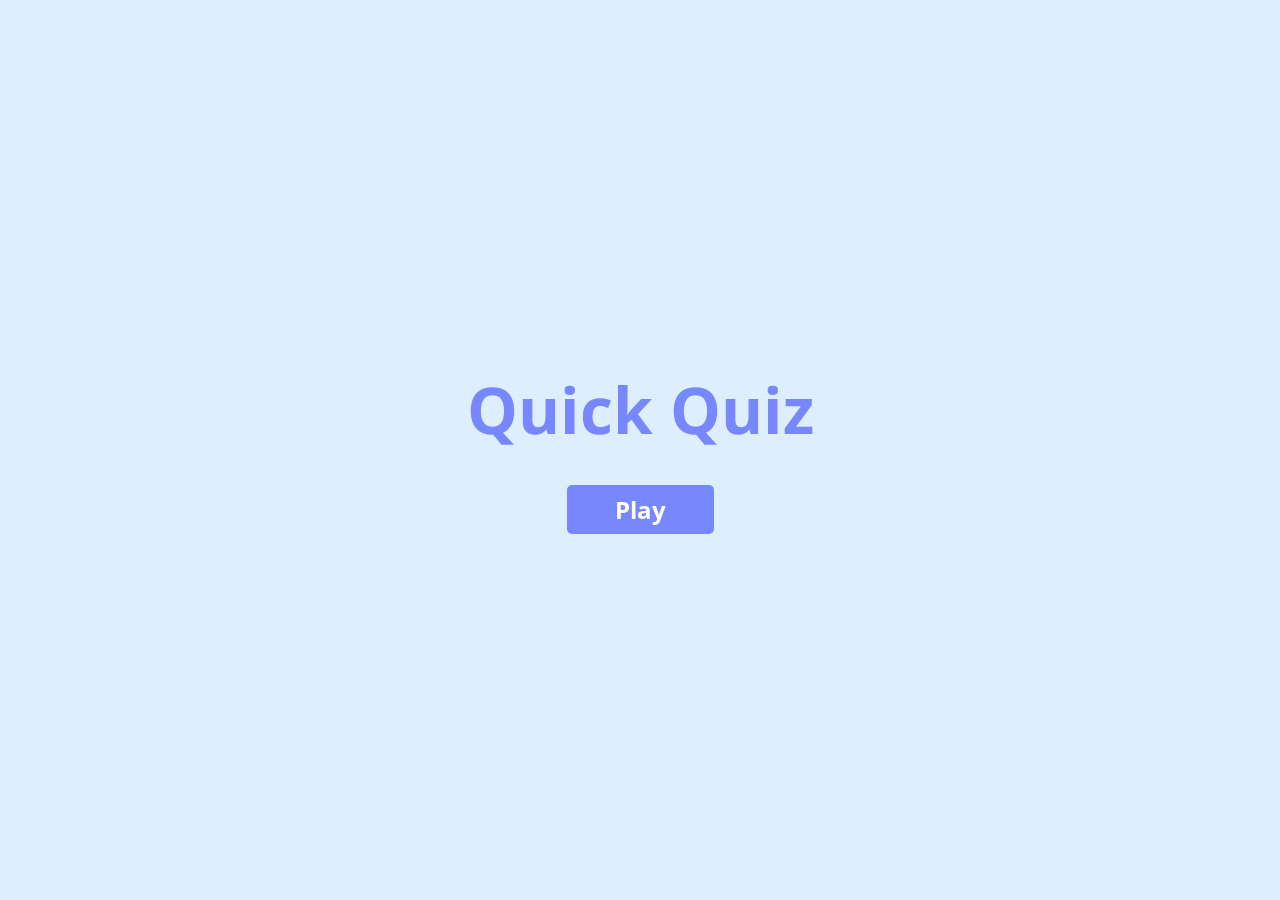
<file: index.html>
<!DOCTYPE html>
<html lang="en">
<head>
    <meta charset="UTF-8">
    <meta name="viewport" content="width=device-width, initial-scale=1.0">

    <title>Quick Quiz</title>

    <link rel="stylesheet" href="res/stylesheets/home.css">
</head>
<body>
    <div class="container">
        <h1 class="title">
            Quick Quiz
        </h1>

        <a href="quiz.html">
            <button class="start-button">
                Play
            </button>
        </a>
    </div>
</body>
</html>
</file>
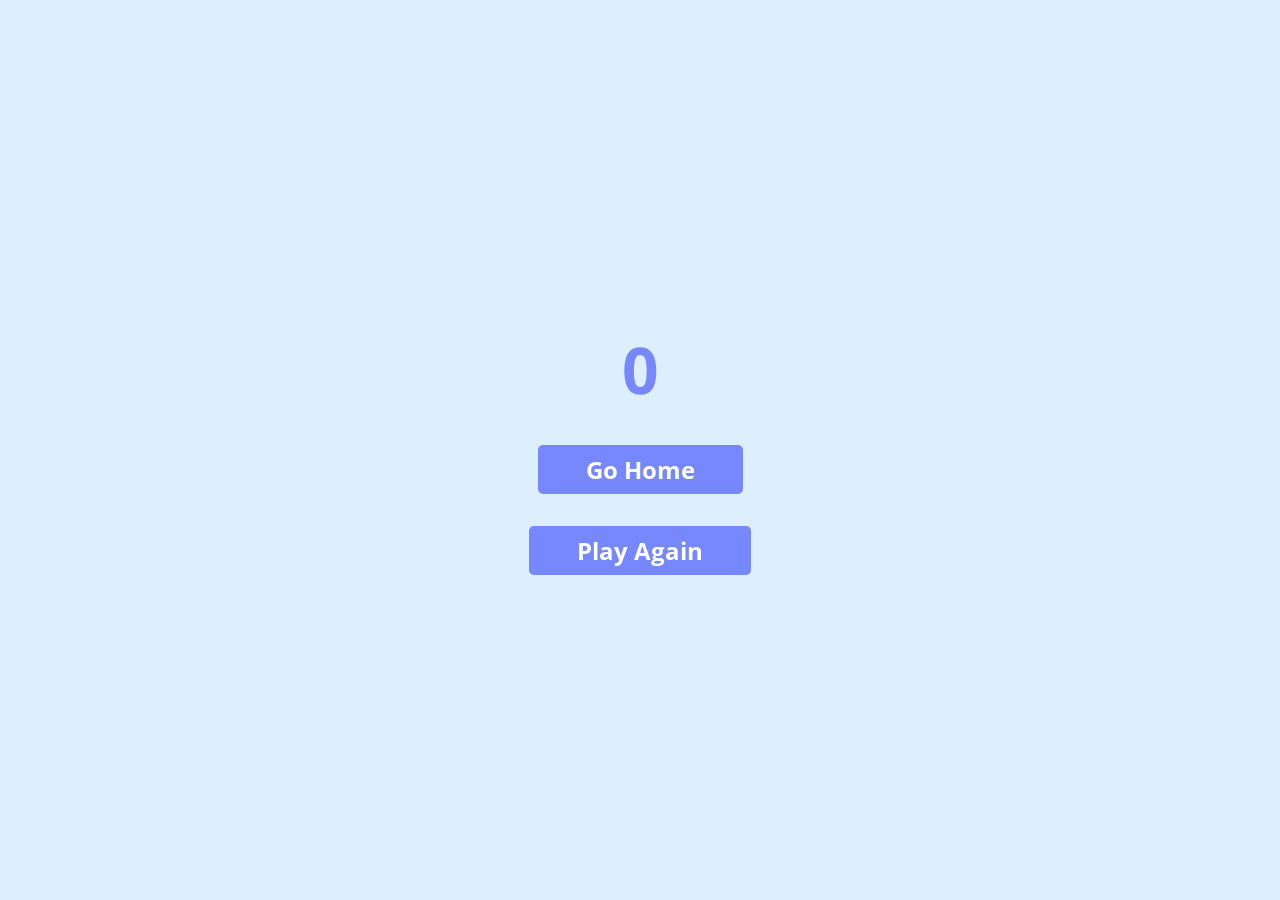
<file: end.html>
<!DOCTYPE html>
<html lang="en">
<head>
    <meta charset="UTF-8">
    <meta name="viewport" content="width=device-width, initial-scale=1.0">
    
    <title>Quick Quiz</title>

    <link rel="stylesheet" href="res/stylesheets/quiz.css">
</head>
<body>
    <div class="container">
        <h1 class="title">
            0
        </h1>

        <script>
            document.querySelector(".title").innerText = localStorage.getItem("qq-scores") || 0;
        </script>

        <a href="index.html">
            <button class="home-button">
                Go Home
            </button>
        </a>

        <a href="quiz.html">
            <button class="home-button">
                Play Again
            </button>
        </a>
    </div>
</body>
</html>
</file>
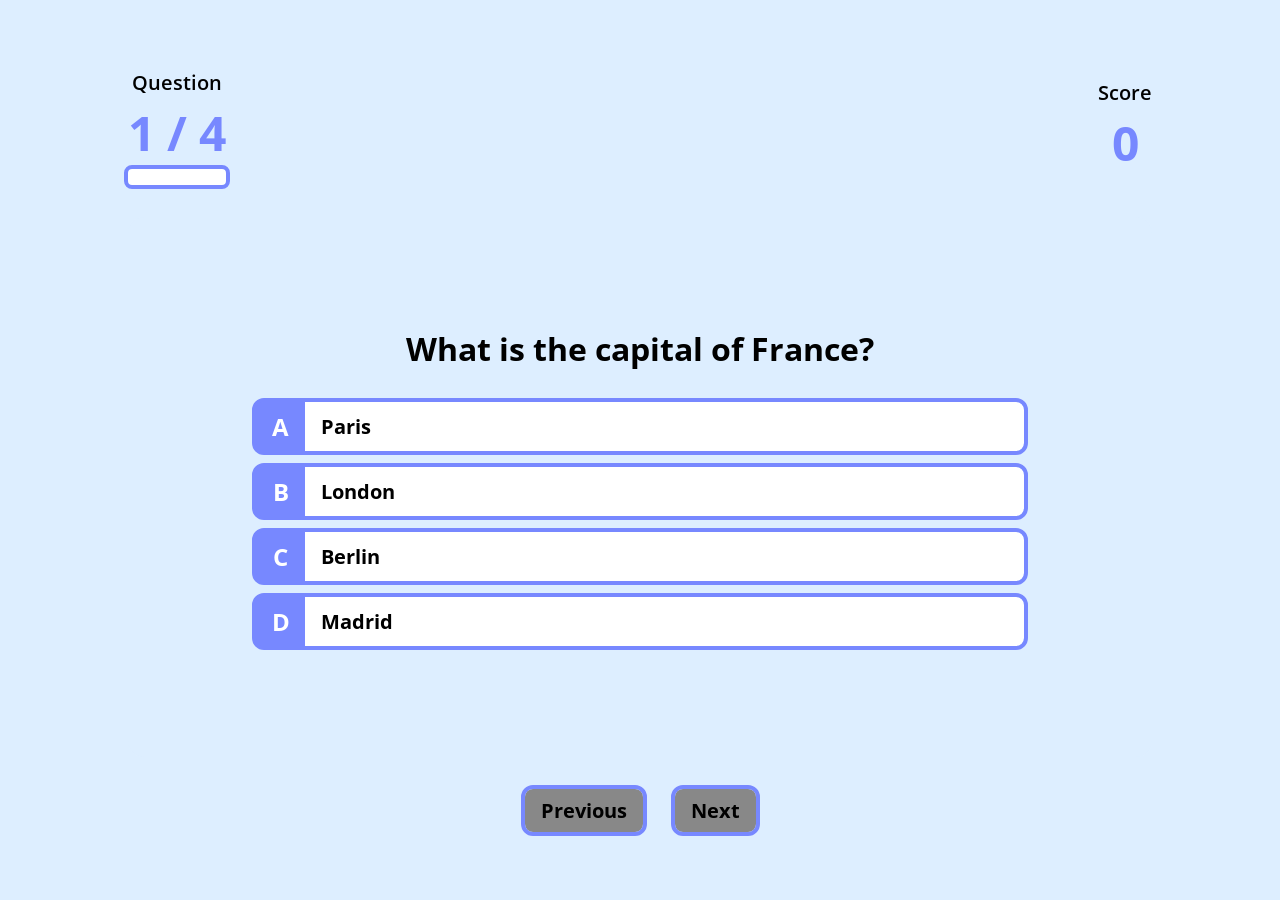
<file: quiz.html>
<!DOCTYPE html>
<html lang="en">
<head>
    <meta charset="UTF-8">
    <meta name="viewport" content="width=device-width, initial-scale=1.0">
    
    <title>Quick Quiz</title>

    <link rel="stylesheet" href="res/stylesheets/quiz.css">
    <link rel="stylesheet" href="res/stylesheets/notifications.css">

    <script src="res/scripts/notification.js" defer></script>
    <script src="res/scripts/data.js" defer></script>
    <script src="res/scripts/main.js" defer></script>
    <script src="res/scripts/updates.js" defer></script>
    <script src="res/scripts/events.js" defer></script>
</head>
<body>
    <div class="container">
        <div class="heads-up">
            <div class="heads-up-questions">
                <h3>
                    Question
                </h3>

                <h1>
                    <span class="current-question">-</span> / <span class="total-questions">-</span>
                </h1>

                <div class="question-progress">
                    <div class="progress-bar"></div>
                </div>
            </div>

            <div class="heads-up-score">
                <h3>
                    Score
                </h3>

                <h1>
                    <span class="current-score">0</span>
                </h1>
            </div>
        </div>

        <ul class="question-cards"></ul>

        <div class="question-nav">
            <button class="previous-button" disabled>Previous</button>
            <button class="next-button" disabled>Next</button>
        </div>
    </div>

    <div class="end-screen">
        <h1 class="title">
            0
        </h1>

        <a href="index.html">
            <button class="home-button">
                Go Home
            </button>
        </a>

        <a href="quiz.html">
            <button class="home-button">
                Play Again
            </button>
        </a>
    </div>

    <div class="notifications"></div>
</body>
</html>
</file>
<file: res/stylesheets/home.css>
@import url("variables.css");

@import url('https://fonts.googleapis.com/css2?family=Open+Sans:wght@300;400;600;700&display=swap');

* {
    margin: 0;
    padding: 0;
    box-sizing: border-box;

    font-family: 'Open Sans', sans-serif;

    transition: all 0.1s ease-out;
}

body {
    width: 100vw;
    height: 100vh;
}

a {
    text-decoration: none;
}

.container {
    width: 100%;
    height: 100%;

    display: flex;
    
    flex-direction: column;
    justify-content: center;
    align-items: center;
    
    background-color: var(--c1);
    color: var(--c2);

    gap: 2rem;
}

.title {
    font-size: 4rem;
}

.start-button {
    padding: 0.5rem 3rem;

    border: none;
    border-radius: 5px;
    
    background-color: var(--c2);
    color: var(--c3);

    font-size: 1.5rem;
    font-weight: 700;

    cursor: pointer;
}

.start-button:hover {
    background-color: var(--c3);
    color: var(--c4);

    transform: scale(1.3);
}
</file>
<file: res/stylesheets/quiz.css>
@import url("variables.css");

@import url('https://fonts.googleapis.com/css2?family=Open+Sans:wght@300;400;600;700&display=swap');

* {
    margin: 0;
    padding: 0;
    box-sizing: border-box;

    font-family: 'Open Sans', sans-serif;

    transition: all 0.1s ease-out;
}

body {
    width: 100vw;
    height: 100vh;
}

a {
    text-decoration: none;
}

.container {
    width: 100%;
    height: 100%;

    display: flex;
    
    flex-direction: column;
    justify-content: center;
    align-items: center;
    
    background-color: var(--c1);
    color: var(--c2);

    gap: 2rem;
}

.question-cards {
    width: 80%;
    height: 60%;

    display: flex;
    
    flex-direction: column;
    justify-content: center;
    align-items: center;
    
    background-color: var(--c1);
    color: var(--c2);

    gap: 2rem;

    list-style: none;
}

.question-card {
    width: 100%;
    height: 100%;

    display: none;
    
    flex-direction: column;
    justify-content: center;
    align-items: center;
    
    background-color: var(--c1);
    color: var(--c2);

    gap: 2rem;

    padding: 2rem;
    border-radius: 1rem;
}

.question-card.active {
    display: flex;
}

.question-card h2 {
    color: var(--c4);

    font-size: 2rem;
    font-weight: 700;
}

.options {
    width: 100%;

    display: flex;
    
    flex-direction: column;
    justify-content: center;
    align-items: center;

    gap: 1rem;

    list-style: none;
}

.option {
    width: 80%;

    display: flex;
    
    flex-direction: row;
    justify-content: start;
    align-items: center;

    gap: 1rem;

    padding: 0.5rem 1rem;
    border-radius: 0.5rem;

    background-color: var(--c3);
    color: var(--c4);

    outline: 0.25rem solid var(--c2);

    font-size: 1.25rem;
    font-weight: 700;

    cursor: pointer;

    transition: outline 0s linear;
}

.option:hover {
    outline: 0.25rem solid var(--c4);

    overflow: hidden;
    transition: outline 0s linear;
}

.option::before {
    content: '-';
    
    height: calc(100% + 1rem);

    display: flex;

    justify-content: center;
    align-items: center;
    
    aspect-ratio: 1;
    margin-left: -1rem;

    border-radius: 0;

    background-color: var(--c2);
    color: var(--c3);

    font-size: 1.5rem;
    font-weight: 700;
}

.option:hover::before {
    background-color: var(--c4);
    color: var(--c3);
}

.option:nth-child(1)::before {
    content: 'A';
}

.option:nth-child(2)::before {
    content: 'B';
}

.option:nth-child(3)::before {
    content: 'C';
}

.option:nth-child(4)::before {
    content: 'D';
}

.answered .option {
    background-color: var(--c7);
    cursor: not-allowed;
}

.answered .option.correct {
    background-color: var(--c5);
}

.answered .option.incorrect {
    background-color: var(--c6);
}

.answered .option:hover {
    outline: 0.25rem solid var(--c7);
}

.answered .option:hover::before {
    background-color: var(--c2);
}

.question-nav {
    display: flex;
    
    flex-direction: row;
    justify-content: center;
    align-items: center;

    gap: 2rem;

}

.question-nav button {
    display: flex;
    
    flex-direction: row;
    justify-content: center;
    align-items: center;

    gap: 1rem;

    border: none;
    padding: 0.5rem 1rem;
    border-radius: 0.5rem;

    background-color: var(--c3);
    color: var(--c4);

    outline: 0.25rem solid var(--c2);

    font-size: 1.25rem;
    font-weight: 700;

    cursor: pointer;

    transition: outline 0s linear;
}

.question-nav button:hover {
    outline: 0.25rem solid var(--c4);

    overflow: hidden;
    transition: outline 0s linear;
}

.question-nav button:disabled {
    background-color: var(--c7);
    cursor: not-allowed;
}

.question-nav button:disabled:hover {
    outline: 0.25rem solid var(--c7);
}

.heads-up {
    width: 80%;

    display: flex;
    
    flex-direction: row;
    justify-content: space-between;
    align-items: center;
}

.heads-up-questions, .heads-up-score {
    display: flex;
    
    flex-direction: column;
    justify-content: start;
    align-items: center;

    gap: 0.25rem;
}

.heads-up-questions h3, .heads-up-score h3 {
    color: var(--c4);

    font-size: 1.25rem;
    font-weight: 600;
}

.heads-up-questions h1, .heads-up-score h1 {
    font-size: 3rem;
    font-weight: 700;
}

.question-progress {
    width: 100%;

    position: relative;
    
    border: none;
    padding: 0.5rem 1rem;
    border-radius: 0.25rem;

    background-color: var(--c3);
    color: var(--c4);

    outline: 0.25rem solid var(--c2);

    font-size: 1.25rem;
    font-weight: 700;

    transition: outline 0s linear;
}

.question-progress .progress-bar {
    position: absolute;
    
    width: 0%;
    height: 100%;
    
    background-color: var(--c2);
    
    top: 0;
    left: 0;

    border-radius: 0.25rem;
}

.end-screen {
    display: none;
}

.title {
    font-size: 4rem;
}

.home-button {
    padding: 0.5rem 3rem;

    border: none;
    border-radius: 5px;
    
    background-color: var(--c2);
    color: var(--c3);

    font-size: 1.5rem;
    font-weight: 700;

    cursor: pointer;
}

.home-button:hover {
    background-color: var(--c3);
    color: var(--c4);

    transform: scale(1.3);
}
</file>
<file: res/stylesheets/notifications.css>
@import url("variables.css");

.notifications {
    position: fixed;

    bottom: 0;
    right: 0;

    width: 30%;
    height: 100%;

    padding: 1rem;

    overflow-y: auto;

    display: flex;

    flex-direction: column;
    justify-content: flex-end;
    align-items: flex-start;

    gap: 1rem;

    user-select: none;
    pointer-events: none;
}

.notification {
    width: 100%;

    padding: 1rem;

    border-radius: 1rem;

    background-color: var(--c2);
    color: var(--c3);
}
</file>
